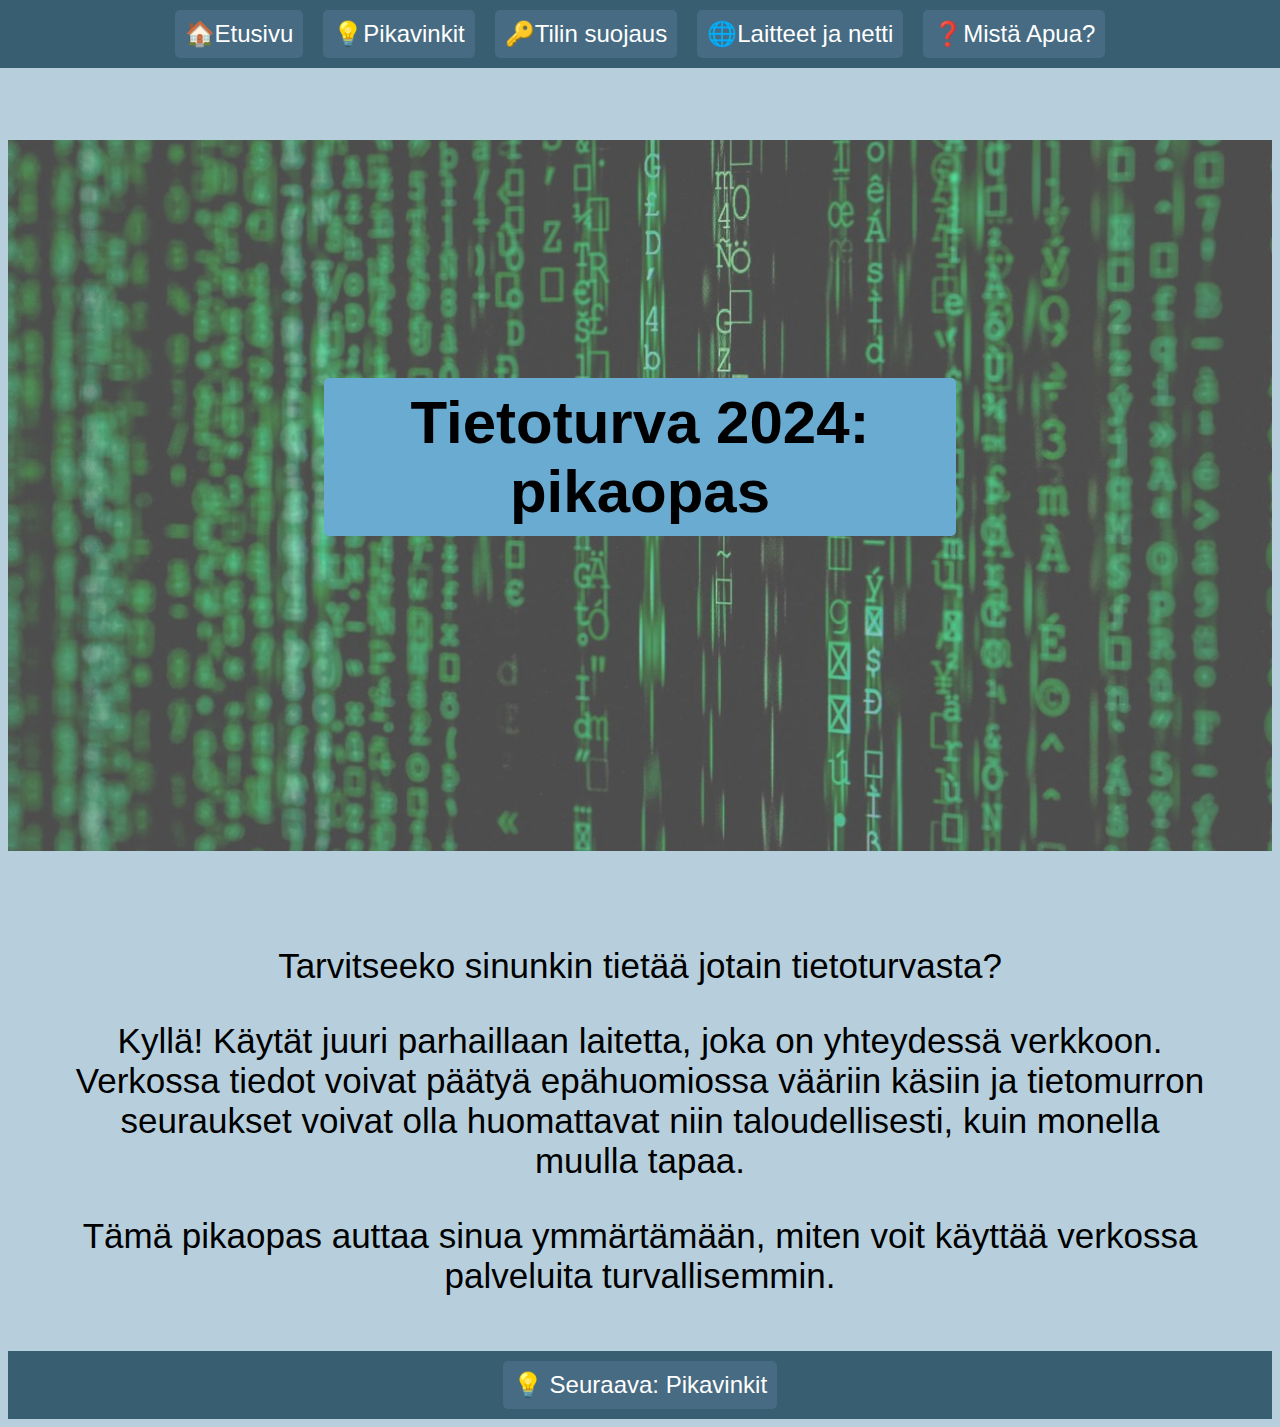
<file: index.html>
<!DOCTYPE html>
<html lang="fi">
<head>
    <meta charset="UTF-8">
    <meta name="viewport" content="width=device-width, initial-scale=1.0">
    <title>Etusivu</title>
    <link rel="stylesheet" href="style.css">
</head>
<body class="home">
    <nav class="desktop">
        <ul class="navigation">
            <a href="index.html">🏠 <span>Etusivu</span></a>
            <a href="pikavinkit.html">💡<span>Pikavinkit</span></a>
            <a href="tilin suojaus.html">🔑<span>Tilin suojaus</span></a>
            <a href="laitteet ja netti.html">🌐 <span>Laitteet ja netti</span></a>
            <a href="yhteystietoja.html">❓<span>Mistä Apua?</span></a>
        </ul>
    </nav>
    <header>
        <h1>Tietoturva 2024: pikaopas</h1>
        <img src="index.jpg" alt="Tietoturva" class="header-image">
    </header>
    
    <main>
        <p>Tarvitseeko sinunkin tietää jotain tietoturvasta?</p>

        <p>Kyllä! Käytät juuri parhaillaan laitetta, joka on yhteydessä verkkoon. Verkossa tiedot voivat päätyä epähuomiossa vääriin käsiin ja tietomurron seuraukset voivat olla huomattavat niin taloudellisesti, kuin monella muulla tapaa.</p> 
        <p>Tämä pikaopas auttaa sinua ymmärtämään, miten voit käyttää verkossa palveluita turvallisemmin.</p>
    </main>
    <footer>
        <ul class="navigation">
            <li><a href="pikavinkit.html">💡 Seuraava: Pikavinkit</a></li>           
        </ul>
    </footer>

</body>
</html>
</file>
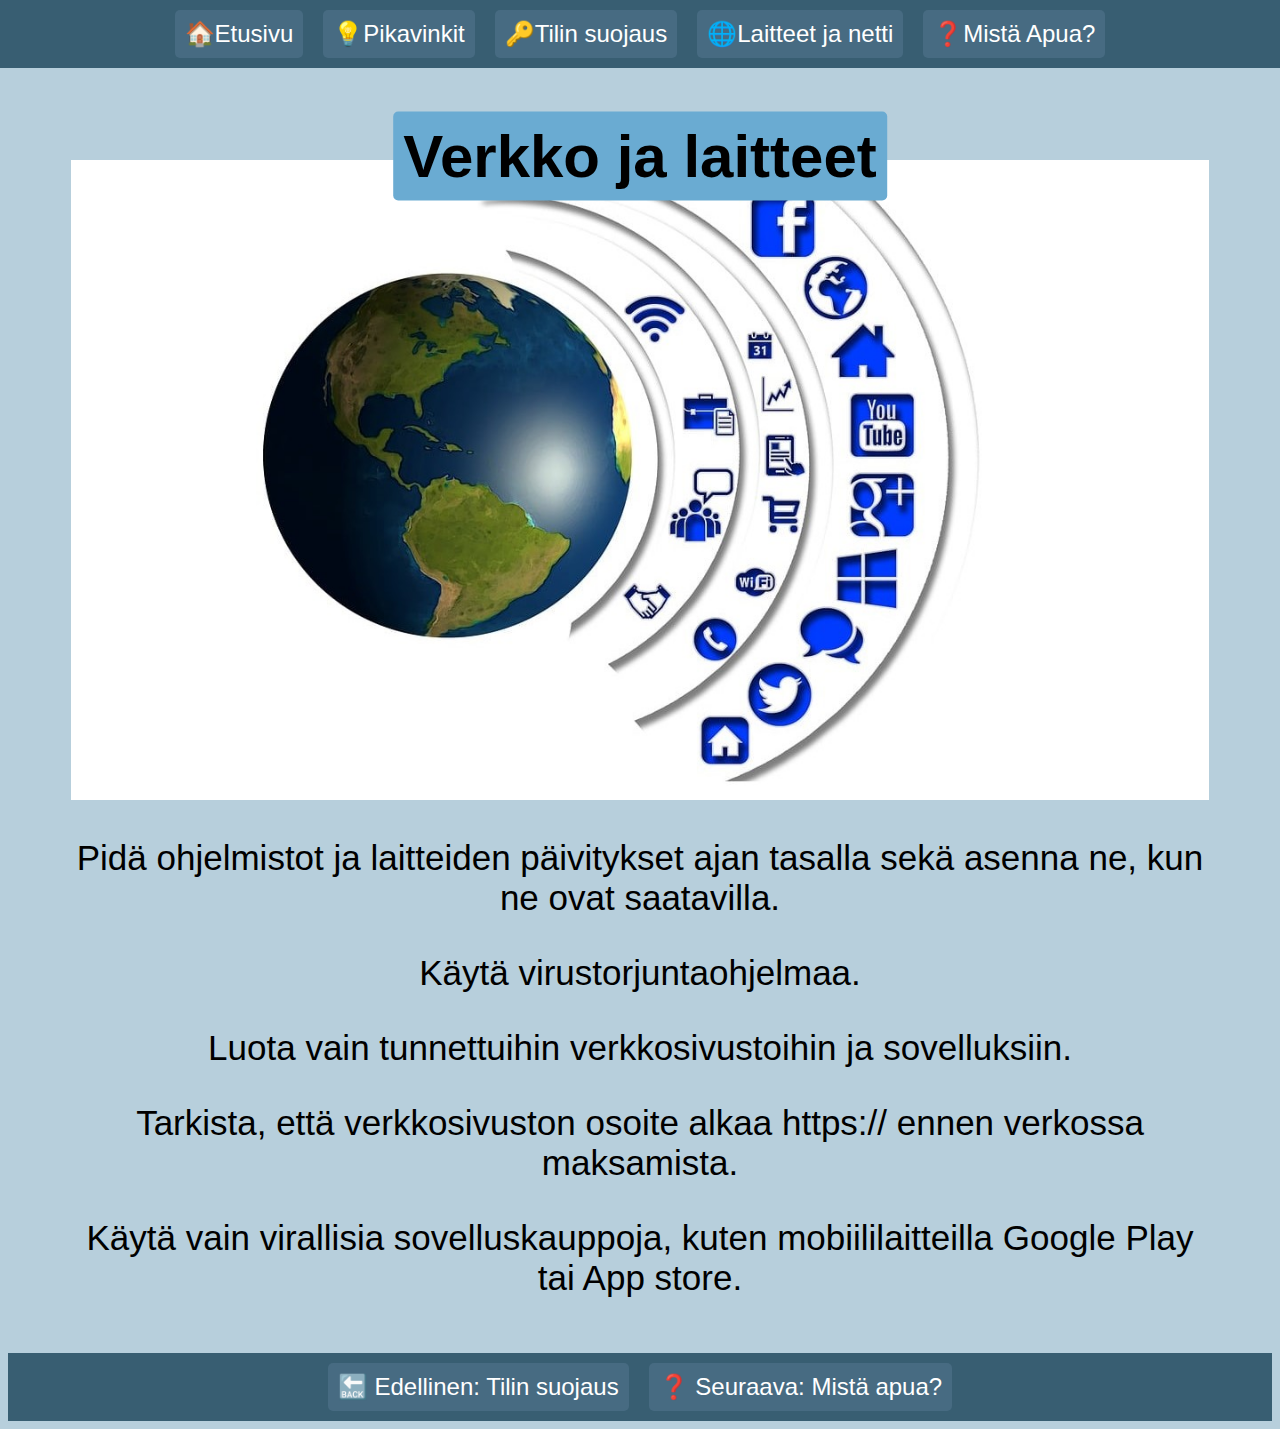
<file: laitteet ja netti.html>
<!DOCTYPE html>
<html lang="fi">
<head>
    <meta charset="UTF-8">
    <meta name="viewport" content="width=device-width, initial-scale=1.0">
    <title>Verkko ja laitteet</title>
    <link rel="stylesheet" href="style.css">
</head>
<body class="netti">
    <nav class="desktop">
        <ul class="navigation">
            <a href="index.html">🏠 <span>Etusivu</span></a>
            <a href="pikavinkit.html">💡<span>Pikavinkit</span></a>
            <a href="tilin suojaus.html">🔑<span>Tilin suojaus</span></a>
            <a href="laitteet ja netti.html">🌐 <span>Laitteet ja netti</span></a>
            <a href="yhteystietoja.html">❓<span>Mistä Apua?</span></a>
        </ul>
    </nav>
    <header>
        <h1>Verkko ja laitteet</h1>
    </header>
    <main>
        <img src="netti.JPG" alt="Verkko ja laitteet" style="max-width:100%;height:auto;">
        <p>Pidä ohjelmistot ja laitteiden päivitykset ajan tasalla sekä asenna ne, kun ne ovat saatavilla.</p>
        <p>  Käytä virustorjuntaohjelmaa.</p>
        <p>  Luota vain tunnettuihin verkkosivustoihin ja sovelluksiin.</p>
        <p>  Tarkista, että verkkosivuston osoite alkaa https:// ennen verkossa maksamista.</p>
        <p>  Käytä vain virallisia sovelluskauppoja, kuten mobiililaitteilla Google Play tai App store.</p> 
    </main>
    <footer>
        <ul class="navigation">
            <li><a href="tilin suojaus.html">🔙 Edellinen: Tilin suojaus</a></li>
            <li><a href="yhteystietoja.html">❓ Seuraava: Mistä apua?</a></li>
        </ul>
    </footer>
</body>
</html>
</file>
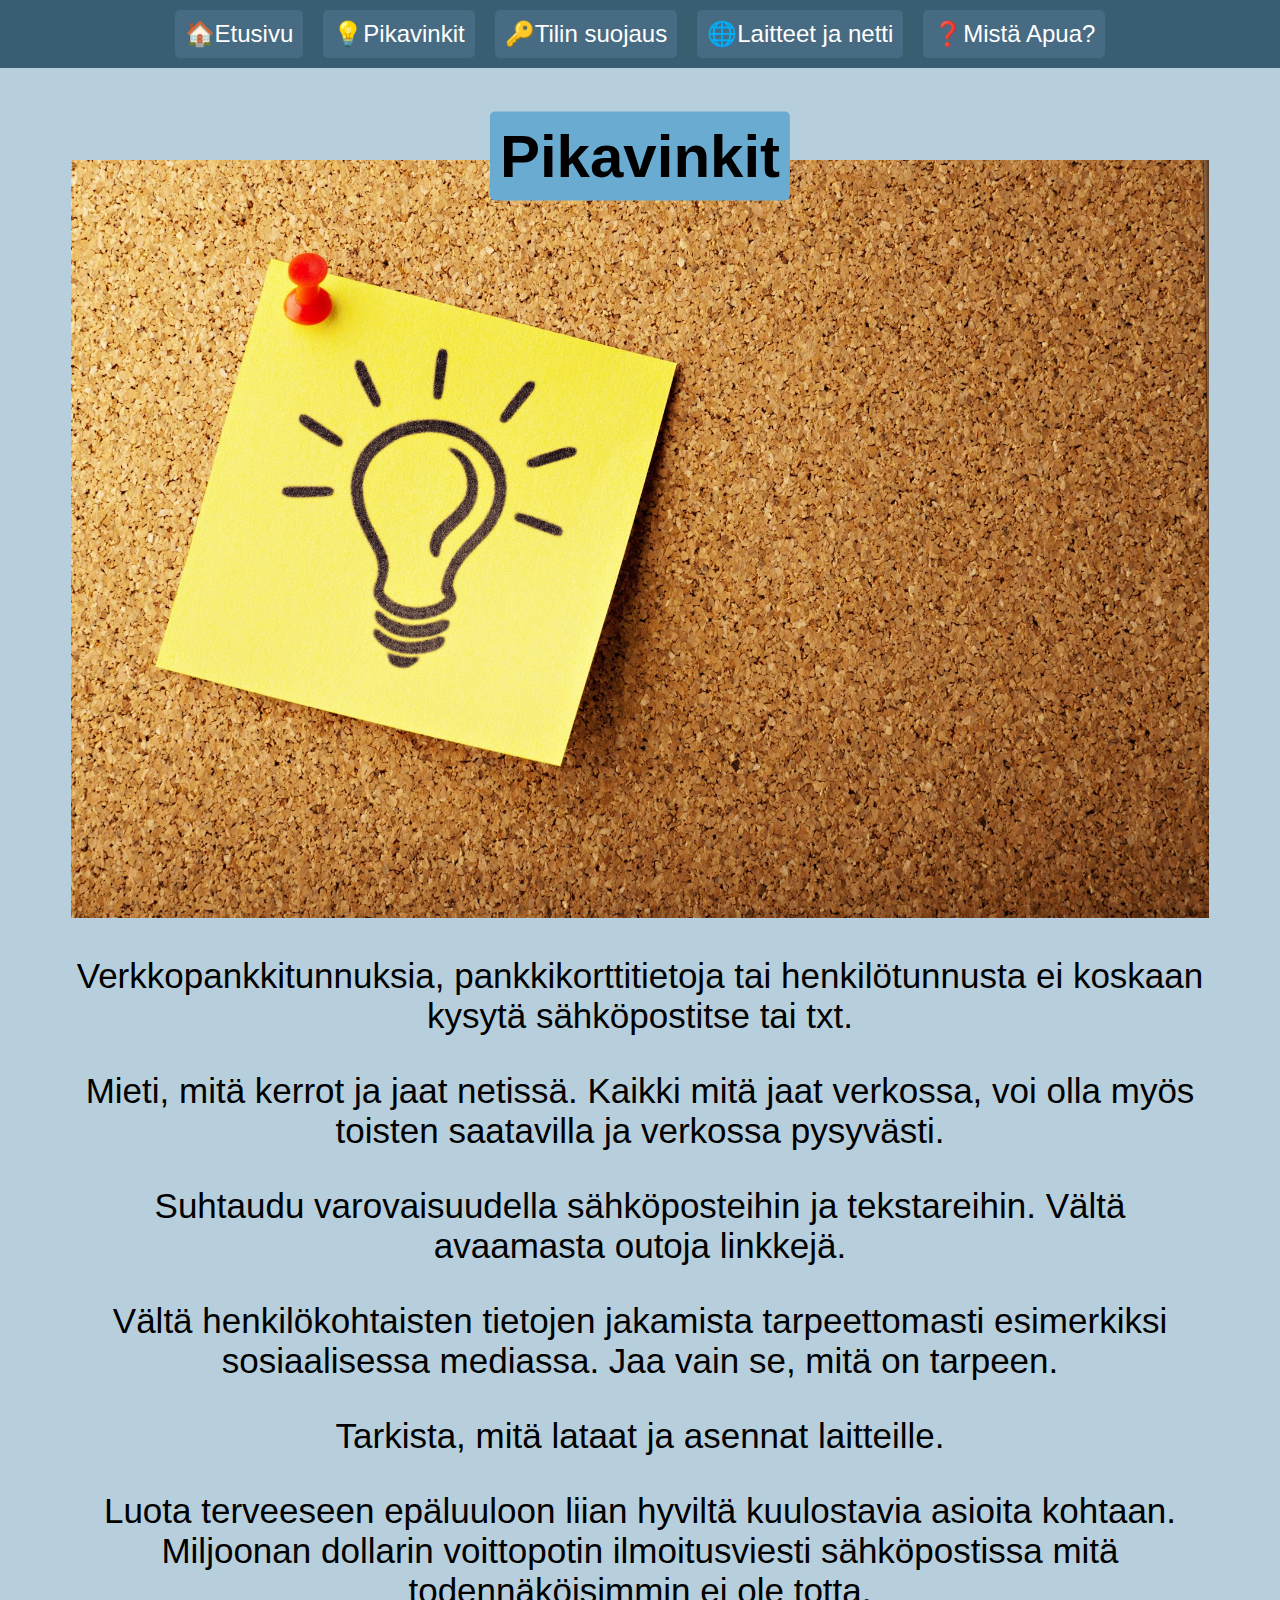
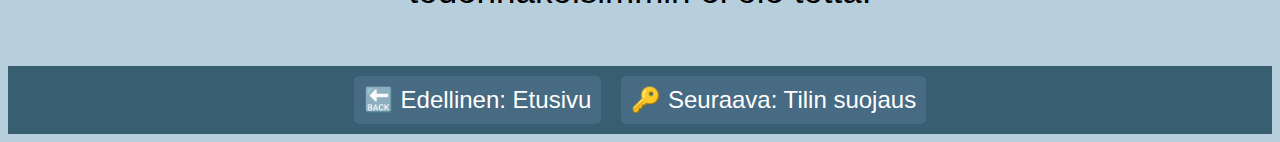
<file: pikavinkit.html>
<!DOCTYPE html>
<html lang="fi">
<head>
    <meta charset="UTF-8">
    <meta name="viewport" content="width=device-width, initial-scale=1.0">
    <title>Vinkit</title>
    <link rel="stylesheet" href="style.css">
</head>
<body class="pikavinkit">
    <nav class="desktop">
        <ul class="navigation">
            <a href="index.html">🏠 <span>Etusivu</span></a>
            <a href="pikavinkit.html">💡<span>Pikavinkit</span></a>
            <a href="tilin suojaus.html">🔑<span>Tilin suojaus</span></a>
            <a href="laitteet ja netti.html">🌐 <span>Laitteet ja netti</span></a>
            <a href="yhteystietoja.html">❓<span>Mistä Apua?</span></a>
        </ul>
    </nav>
    <header>
        <h1>Pikavinkit</h1>
    </header>
    <main>
        <img src="valo.jpg" style="max-width:100%;height:auto;">
        <p>Verkkopankkitunnuksia, pankkikorttitietoja tai henkilötunnusta ei koskaan kysytä sähköpostitse tai txt.</p>
        <p>   Mieti, mitä kerrot ja jaat netissä. Kaikki mitä jaat verkossa, voi olla myös toisten saatavilla ja verkossa pysyvästi.</p>
        <p>   Suhtaudu varovaisuudella sähköposteihin ja tekstareihin. Vältä avaamasta outoja linkkejä.</p>
        <p>   Vältä henkilökohtaisten tietojen jakamista tarpeettomasti esimerkiksi sosiaalisessa mediassa. Jaa vain se, mitä on tarpeen. </p>
        <p>   Tarkista, mitä lataat ja asennat laitteille.</p>
        <p>   Luota terveeseen epäluuloon liian hyviltä kuulostavia asioita kohtaan. Miljoonan dollarin voittopotin ilmoitusviesti sähköpostissa mitä todennäköisimmin ei ole totta. </p>
        
    </main>
    <footer>
        <ul class="navigation">
            <li><a href="index.html">🔙 Edellinen: Etusivu</a></li>
            <li><a href="tilin suojaus.html">🔑 Seuraava: Tilin suojaus</a></li>
        </ul>
    </footer>
</body>
</html>
</file>
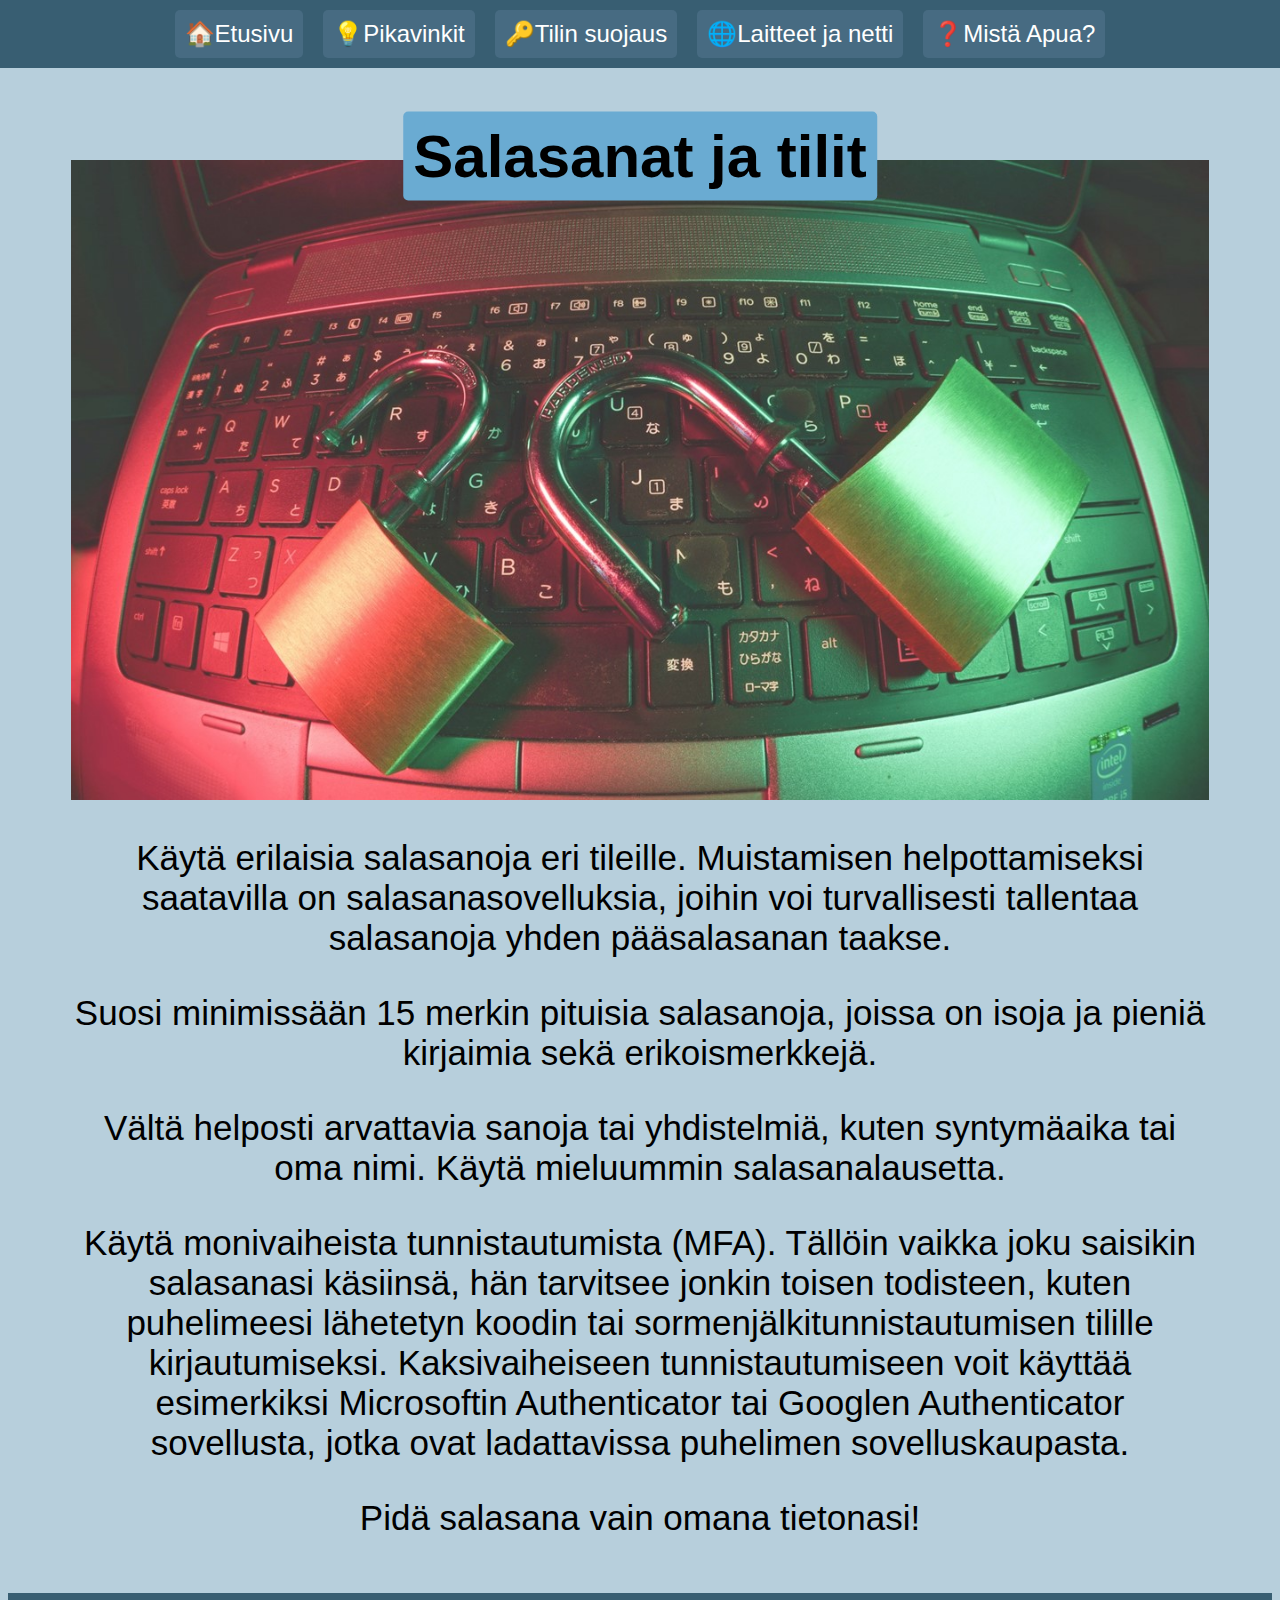
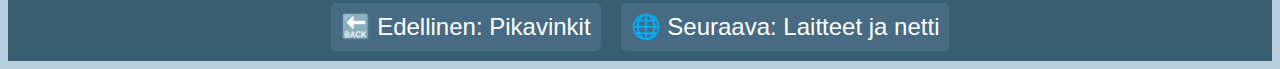
<file: tilin suojaus.html>
<!DOCTYPE html>
<html lang="fi">
<head>
    <meta charset="UTF-8">
    <meta name="viewport" content="width=device-width, initial-scale=1.0">
    <title>Salasanat</title>
    <link rel="stylesheet" href="style.css">
</head>
<body class="tilin">
    <nav class="desktop">
        <ul class="navigation">
            <a href="index.html">🏠 <span>Etusivu</span></a>
            <a href="pikavinkit.html">💡<span>Pikavinkit</span></a>
            <a href="tilin suojaus.html">🔑<span>Tilin suojaus</span></a>
            <a href="laitteet ja netti.html">🌐 <span>Laitteet ja netti</span></a>
            <a href="yhteystietoja.html">❓<span>Mistä Apua?</span></a>
        </ul>
    </nav>
    <header>
        <h1>Salasanat ja tilit</h1>
    </header>
    <main>
        <img src="salasanat.JPG" style="max-width:100%;height:auto;">
        <p>Käytä erilaisia salasanoja eri tileille.
        Muistamisen helpottamiseksi saatavilla on salasanasovelluksia, joihin voi turvallisesti tallentaa salasanoja yhden pääsalasanan taakse.</p>
        <p>   Suosi minimissään 15 merkin pituisia salasanoja, joissa on isoja ja pieniä kirjaimia sekä erikoismerkkejä.</p>
        <p>   Vältä helposti arvattavia sanoja tai yhdistelmiä, kuten syntymäaika tai oma nimi. Käytä mieluummin salasanalausetta.</p>
        <p>   Käytä monivaiheista tunnistautumista (MFA). Tällöin vaikka joku saisikin 
            salasanasi käsiinsä, hän tarvitsee jonkin toisen todisteen, kuten puhelimeesi lähetetyn koodin 
            tai sormenjälkitunnistautumisen tilille kirjautumiseksi.
            Kaksivaiheiseen tunnistautumiseen voit käyttää esimerkiksi Microsoftin Authenticator tai 
            Googlen Authenticator sovellusta, jotka ovat ladattavissa puhelimen sovelluskaupasta.</p> 
        <p>Pidä salasana vain omana tietonasi!</p>  
    </main>
    <footer>
        <ul class="navigation">
            <li><a href="pikavinkit.html">🔙 Edellinen: Pikavinkit</a></li>
            <li><a href="laitteet ja netti.html">🌐 Seuraava: Laitteet ja netti</a></li>
        </ul>
    </footer>
</body>
</html>
</file>
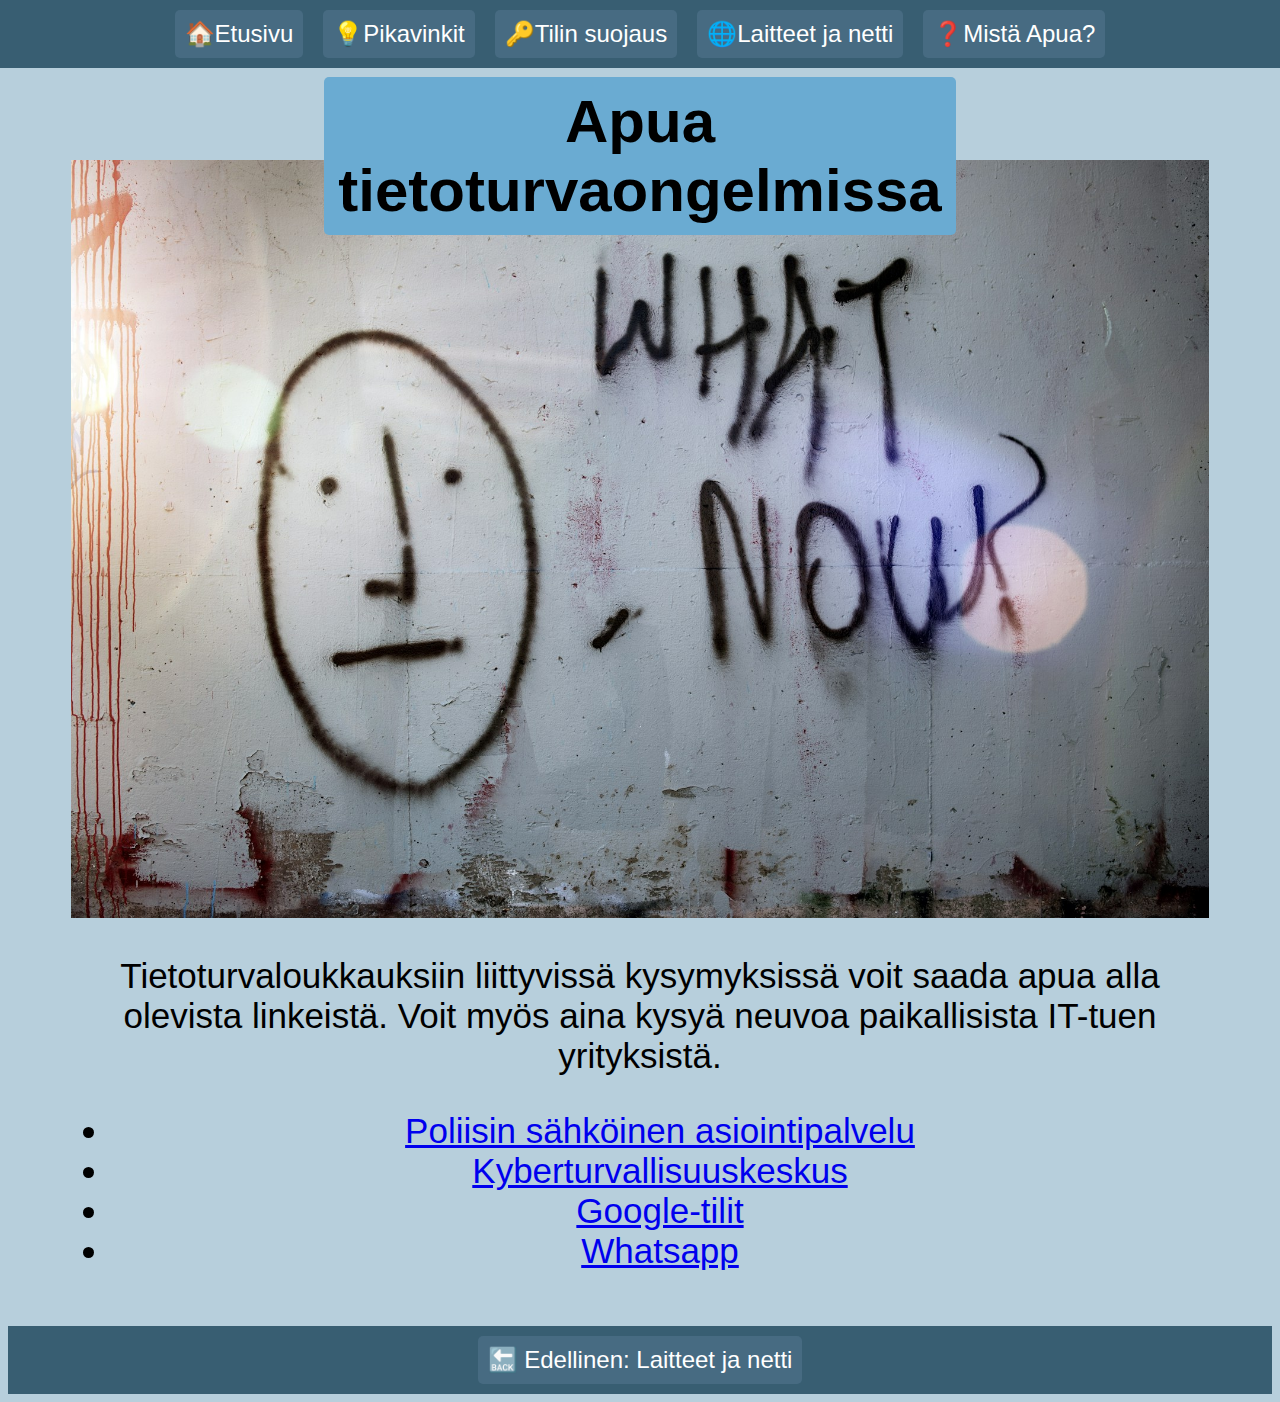
<file: yhteystietoja.html>
<!DOCTYPE html>
<html lang="fi">
<head>
    <meta charset="UTF-8">
    <meta name="viewport" content="width=device-width, initial-scale=1.0">
    <title>Apua?</title>
    <link rel="stylesheet" href="style.css">
</head>
<body class="apua">
    <nav class="desktop">
        <ul class="navigation">
            <a href="index.html">🏠 <span>Etusivu</span></a>
            <a href="pikavinkit.html">💡<span>Pikavinkit</span></a>
            <a href="tilin suojaus.html">🔑<span>Tilin suojaus</span></a>
            <a href="laitteet ja netti.html">🌐 <span>Laitteet ja netti</span></a>
            <a href="yhteystietoja.html">❓<span>Mistä Apua?</span></a>
        </ul>
    </nav>
    <header>
        <h1>Apua tietoturvaongelmissa</h1>
    </header>
    <main>
        <img src="what.jpg" alt="What now?" style="max-width:100%;height:auto;">
        <p>Tietoturvaloukkauksiin liittyvissä kysymyksissä voit saada apua alla olevista linkeistä. Voit myös aina kysyä neuvoa paikallisista IT-tuen yrityksistä.</p>
        <ul>
            <li><a href="https://asiointi.poliisi.fi/">Poliisin sähköinen asiointipalvelu</a></li>
            <li><a href="https://www.kyberturvallisuuskeskus.fi/fi/ilmoita">Kyberturvallisuuskeskus</a></li>
            <li><a href="https://support.google.com/accounts/answer/6294825?hl=fi">Google-tilit</a></li>
            <li><a href="https://faq.whatsapp.com/1131652977717250/?locale=en_US">Whatsapp</a></li>
        </ul>
    </main>
    <footer>
        <ul class="navigation">
            <li><a href="laitteet ja netti.html">🔙 Edellinen: Laitteet ja netti</a></li>
        </ul>
    </footer>
</body>
</html>
</file>
<file: style.css>
body {
    font-family: 'Open Sans', sans-serif;
    margin: 10;
    padding: 10;
    box-sizing: border-box;
    background-color: #b7cfdc;
}

header {
    text-align: center;
    background-color: #b7cfdc; /* Misty Blue */
    padding: 20px 0;
    position: relative;
}

.header-image {
    width: 100%;
    max-width: 100%; 
    height: auto;
    margin: 20px auto;
    display: block;
}
    

h1 {
    font-family: 'Raleway', sans-serif;
    font-size: 25px;
    color: #000;
    position: absolute;
    top: 40%;
    left: 50%;
    transform: translate(-50%, -50%);
    z-index: 1;
    background-color: #6AABD2;
    padding: 10px; 
    border-radius: 5px; 
    display: inline-block;
}

main {
    padding: 20px;
    text-align: center;
    width: 90%;
    margin: auto;
    font-size: 15px;
}

footer {
    background-color: #385e72; /* Dark Misty Blue */
    padding: 10px 0;
    display: flex;
    justify-content: center; 
    align-items: center; 
    flex-direction: row; 
    bottom: 0;
    width: 100%;
}

ul.navigation {
    list-style: none;
    display: flex; /* Asetetaan navigointikohteet vaakasuoraan */
    justify-content: center; 
    align-items: center;
    padding: 0;
    margin: 0;
    gap: 20px; 
}

ul.navigation li {
    display: inline;
}

ul.navigation a {
    color: #fff;
    text-decoration: none;
    font-size: 24px;
    display: flex;
    align-items: center;
    padding: 10px;
    border-radius: 5px;
    background-color: #476b82; /* Hieman vaaleampi sininen */
}

ul.navigation a:hover {
    background-color: #567d93; /* Hover-efekti */
}

.desktop {
    background-color: #385e72; /* Dark Misty Blue */
    padding: 10px 0;
    position: fixed;
    top: 0;
    left: 0;
    width: 100%;
    display: block; 
    z-index: 1000; /* Asetetaan korkealle kerrostasolle, jotta se pysyy muiden elementtien yläpuolella */
}

/*responsiivisuus */

/* suuret näytöt */
@media only screen and (min-width: 992px) {
    header {
        margin-top: 100px;
    }

    .desktop {
        display: block;
    }

    footer {
        display: block; 
    } 

   h1 {
        font-size: 60px;
    }

    p, ul {
        font-size: 35px;
    }
}
/* Responsiivisuus: tabletti */
@media only screen and (max-width: 991px) {

    header {
        padding: 15px 0;
        margin-top: 100px; 
    }

    .desktop {
        display: block;
        width: 100%; 
        position: fixed;
        top: 0;
        padding: 8px 0;
        flex: 1;
    }

    ul.navigation {
        flex-direction: row;
        font-size: 18px; 
        padding: 0; 
        margin: 0; 
        width: 100%;
        gap: 7px;
    }

    ul.navigation a {
        font-size: 14px;
        padding: 8px 10px; 
        text-align: center; 
        flex: 1; 
    }

    h1 {
        font-size: 28px;
    }

    p, ul {
        font-size: 18px;
    }

   footer {
        display: flex; /* Näytetään navigointi alareunassa footerin sisällä */
    }

    main {
        width: 90%;
        margin-top: 50px;
    }

}

/* Responsiivisuus: mobiililaitteet */
@media only screen and (max-width: 600px) {
    header {
        padding: 15px 0;
        margin-top: 60px;
    }

    main {
        width: 95%;
        margin-top: 20px;
    }

    h1 {
        font-size: 20px;
    }

    p, ul {
        font-size: 16px;
    }

    .desktop {
        display: block;
        width: 100%;
        position: fixed;
        top: 0;
    }

    footer {
        display: flex; /* Näytetään navigointi alareunassa footerin sisällä */
    }

    ul.navigation {
        flex-direction: row; /* Aina vaakasuuntainen */
        font-size: 14px;
        padding: 0; 
        margin: 0; 
        width: 100%;
        gap: 3px;
    }

    ul.navigation a {
        font-size: 10px;
        padding: 8px 10px; 
        text-align: center; 
        flex: 1;
    }

}
</file>
